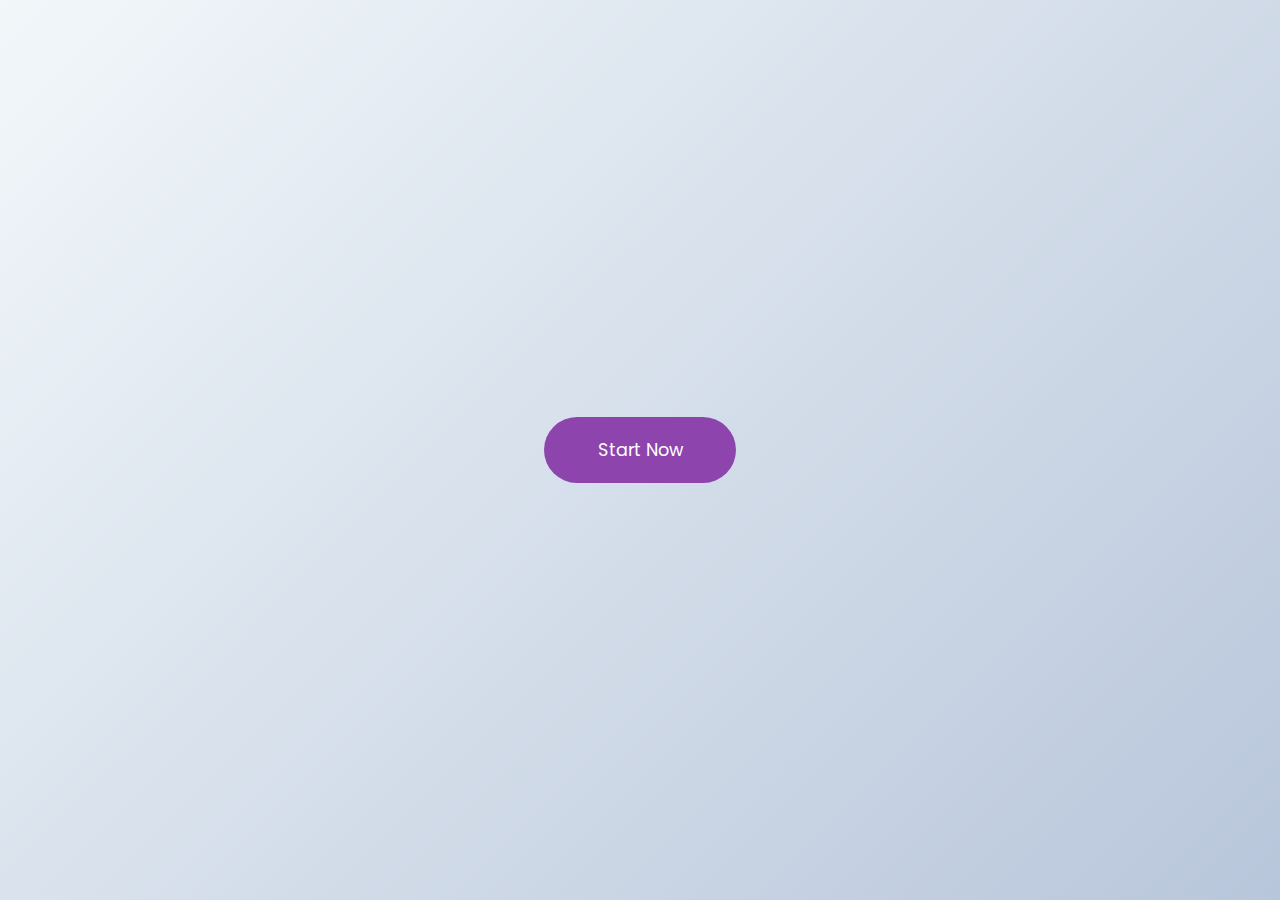
<file: index.html>
<!DOCTYPE html>
<html>
	<head>
	<link rel="stylesheet" type="text/css" href="qcss.css">
	</head>
	<body>
		<button onclick="window.location.href='questions.html';" style="padding: 20px; border-radius: 50px; width: 15%;">
			Start Now
		</button>
	</body>
</html>
</file>
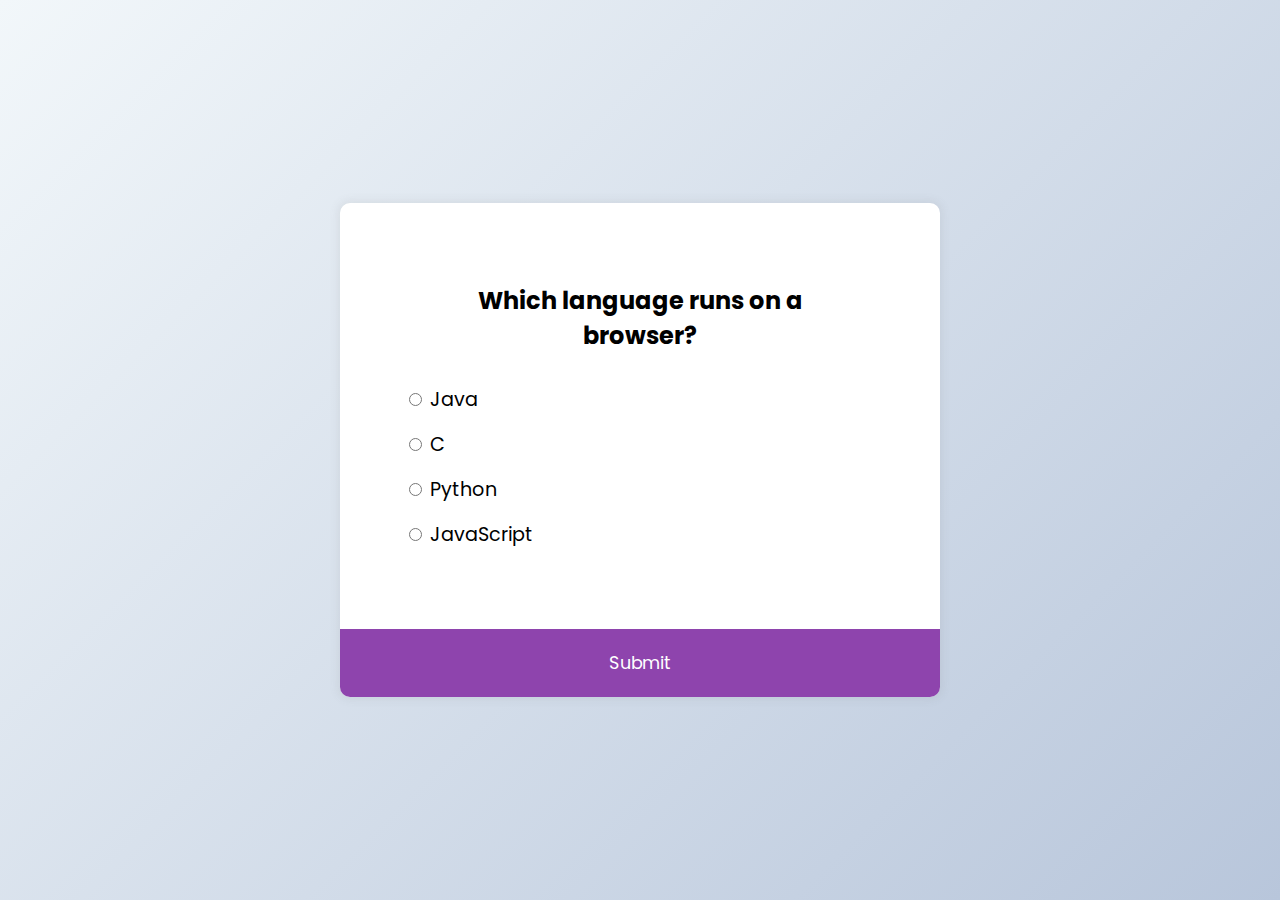
<file: questions.html>
<!DOCTYPE html>
<html>
	<head>
	<link rel="stylesheet" type="text/css" href="qcss.css">
	</head>
	<body>
	
	<div class="quiz-container" id="quiz">
		<div class="quiz-header">
		<h2 id="question"> Question is loading... </h2>
		<ul>
		<li>
			<input type="radio" name="answer" id="a" class="answer" />
			<label for="a" id="a_text"> Answer... </label>
		</li>
		<li>
			<input type="radio" name="answer" id="b" class="answer" />
			<label for="b" id="b_text"> Answer... </label>
		</li>
		<li>
			<input type="radio" name="answer" id="c" class="answer" />
			<label for="c" id="c_text"> Answer... </label>
		</li>
		<li>
			<input type="radio" name="answer" id="d" class="answer" />
			<label for="d" id="d_text"> Answer... </label>
		</li>
		</ul>
		</div>
		<button id="submit"> Submit </button>
	</div>
	<script src="quiz.js"> </script>
	</body>
</html>
</file>
<file: qcss.css>
@import url("https://fonts.googleapis.com/css2?family=Poppins:wght@200;400&display=swap");

* {
	box-sizing: border-box;
 }
 
 body {
	background-color: #b8c6db;
	background-image: linear-gradient(315deg, #b8c6db
	0%, #f2f7fa 100%);
	font-family: "Poppins", sans-serif;
	display: flex;
	align-items: center;
	justify-content: center;
	height: 100vh;
	overflow: hidden;
	margin: 0;
 }
 
 .quiz-container {
	background-color: #fff;
	border-radius: 10px;
	box-shadow: 0 0 10px 2px rgba(100, 100, 100, 0.1);
	width: 600px;
	max-width: 95vw;
	overflow: hidden;
 }
 
 .quiz-header {
	padding: 4rem;
 }
 
 h2 {
	padding: 1rem;
	text-align: center;
	margin: 0;
 }
 
 ul {
	list-style-type: none;
	padding: 0;
 }
 
 ul li {
	font-size: 1.2rem;
	margin: 1rem 0;
 }
 
 ul li label {
	cursor: pointer;
}

button {
	background-color: #8e44ad;
	color: #fff;
	border: none;
	display: block;
	width: 100%;
	cursor: pointer;
	font-size: 1.1rem;
	font-family: inherit;
	padding: 1.3rem;
}

button:hover {
	background-color: #732d91;
}

button:focus {
	online: none;
	background-color: #5e3370;
}
</file>
